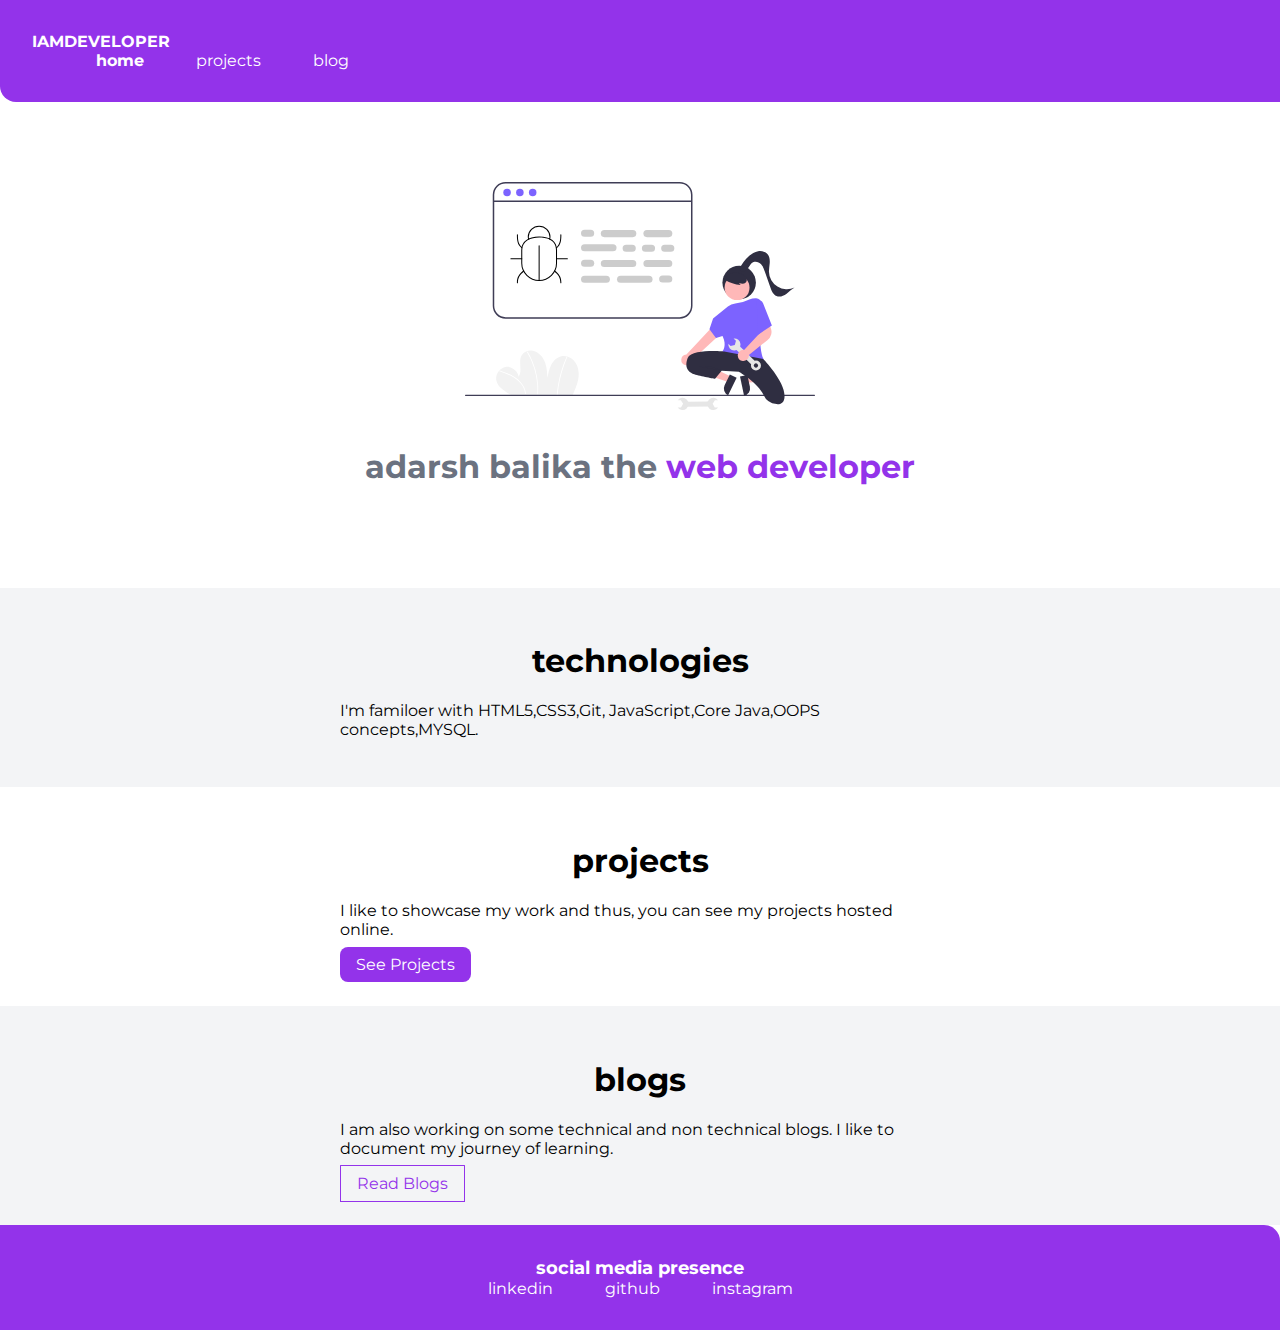
<file: index.html>
<!DOCTYPE html>
<html lang="en">
<head>
    <meta charset="UTF-8">
    <meta name="viewport" content="width=device-width, initial-scale=1.0">
    <title>home | adarshbalika</title>
    <link href="styles.css" rel="stylesheet" />
</head>
<body>

    <nav class="navigation container">
       <div class="nav-brand">IAMDEVELOPER</div>
       <ul class="list-non-bullet nav-pills">
           <li class="list-item-inline">
               <a class="link link-active" href="/">home</a>
           </li>
            <li class="list-item-inline">
               <a class="link" href="/projects.html">projects</a>
           </li>
           <li class="list-item-inline">
               <a class="link" href="/blogs.html">blog</a>
           </li>
       </ul>
    </nav>

    <header class="hero">
        <img class="hero-img" src="images/hero.svg" />
        <h1 class="hero-heading">adarsh balika 
           the<span class="heading-invented">
        web developer</span></h1>
       </header>

       <section class="section ow">
        <div class="container container-center">
        <h1>technologies</h1>
       <p>I'm familoer with HTML5,CSS3,Git,
        JavaScript,Core Java,OOPS concepts,MYSQL.</p>
       </div>
       </section>


       <section class="section">
        <div class="container container-center">
        <h1>projects</h1>
     <p>I like to showcase my work and thus,
        you can see my projects hosted online.</p>
        <a class="link link-primary" 
        href="/projects.html">See Projects</a>
        </div>
    </section>

    <section class="section ow">
        <div class="container container-center">
        <h1>blogs</h1>
       <p>I am also working on some 
        technical and non technical blogs.
    I like to document my journey of learning.</p>
    <a class="link link-secondary" href="/blogs.html">Read Blogs</a>

       </div>
       </section>

       <footer class="footer">
        <div
         class="footer-header">social media presence
        </div>
            <ul class="social-links list-non-bullet">
                <li 
                class="list-item-inline">
                <a class="link"
                href="https://www.linkedin.com/in/preethi-k-4841b6229/">
                linkedin
                </a>
            </li>
                <li class="list-item-inline">
                <a class="link"
                href="https://github.com/Kpreethitulasiram">
                github
                </a>
            </li>
        <li
         class="list-item-inline">
                <a class="link"
                href="https://www.instagram.com/preethi_tulasiram/">
                instagram
                </a>
            </li>
            </ul>
        </footer>
</body>
</html>

</body>
</html>
</file>
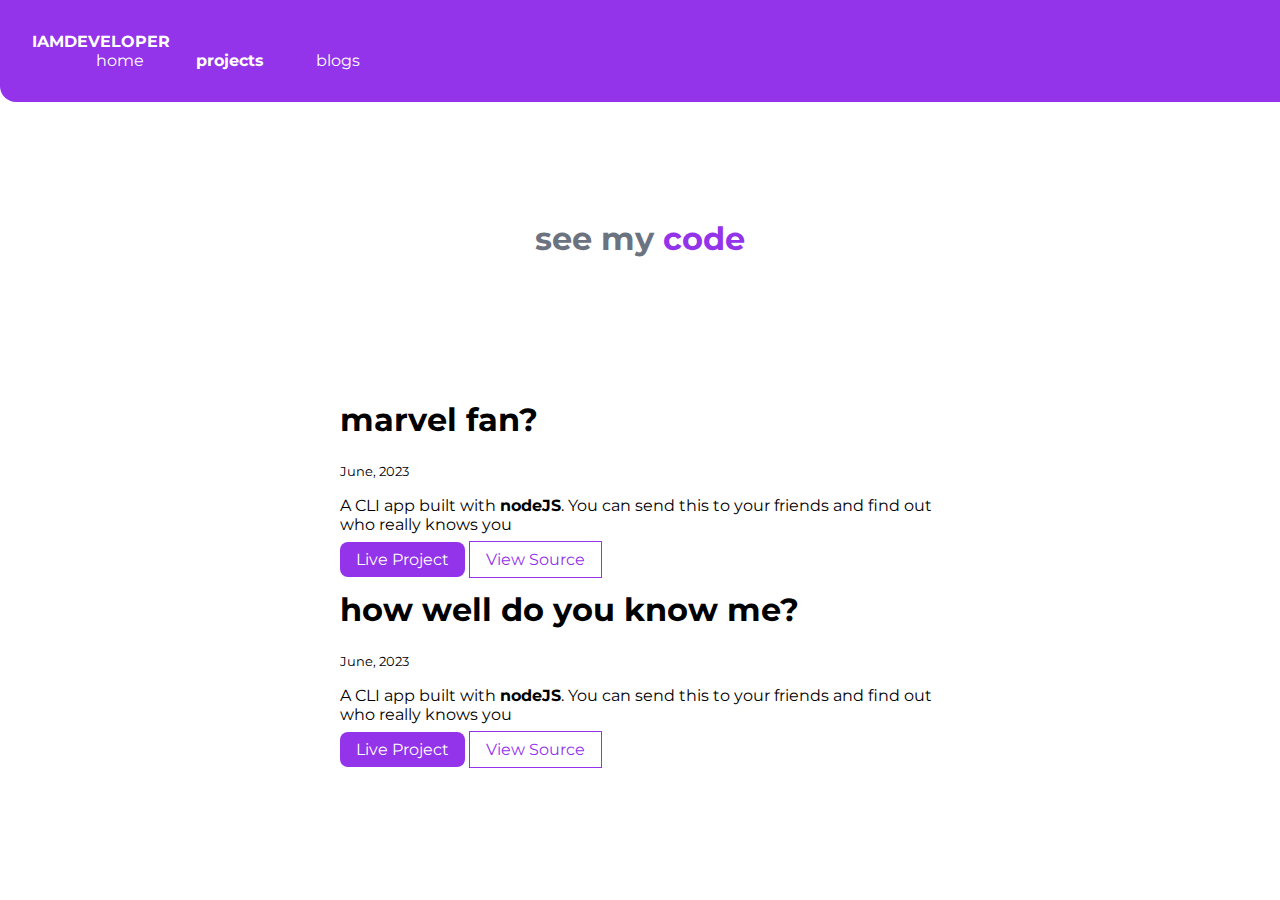
<file: projects.html>
<!DOCTYPE html>
<html lang="en">
<head>
    <meta charset="UTF-8">
    <meta name="viewport" content="width=device-width, initial-scale=1.0">
    <link href="/styles.css" rel="stylesheet" />
    <title>project | adarshbalika</title>
</head>
<body>
    
    <nav class="navigation container">
        <div class="nav-brand">IAMDEVELOPER</div>
        <ul class="list-non-bullet nav-pills">
            <li class="list-item-inline">
                <a class="link" href="/">home</a>
            </li>
             <li class="list-item-inline">
                <a class="link link-active" href="/projects.html">projects</a>
            </li>
            <li class="list-item-inline">
                <a class="link" href="/blogs.html">blogs</a>
            </li>
        </ul>
    </nav>

    <header class="hero">
        <h1 class="hero-heading">see my
           <span class="heading-invented">code</span></h1>
       </header>

<ul class="list-non-bullet">

        <li>
            <div class="container container-center margin-md">
            <h1>marvel fan?</h1>
            <small>June, 2023</small>
            <p>A CLI app built with <strong>nodeJS</strong>. You can send this to
            your friends and find out who really knows you</p>
        
        <a class="link link-primary" href="https://repl.it/@preethi">Live Project</a>
        <a class="link link-secondary" href="https://github.com/@preethitulasiram/First-Project">View Source</a>

        </div>

        </li>

        <li>
            <div class="container container-center margin-md">
            <h1>how well do you know me?</h1>
            <small>June, 2023</small>
            <p>A CLI app built with <strong>nodeJS</strong>. You can send this to
            your friends and find out who really knows you</p>
        
        <a class="link link-primary" href="https://repl.it/@preethi">Live Project</a>
        <a class="link link-secondary" href="https://github.com/@preethitulasiram/First-Project">View Source</a>
        </div>
        </li>
       </ul>

    </body>
    </html>
</file>
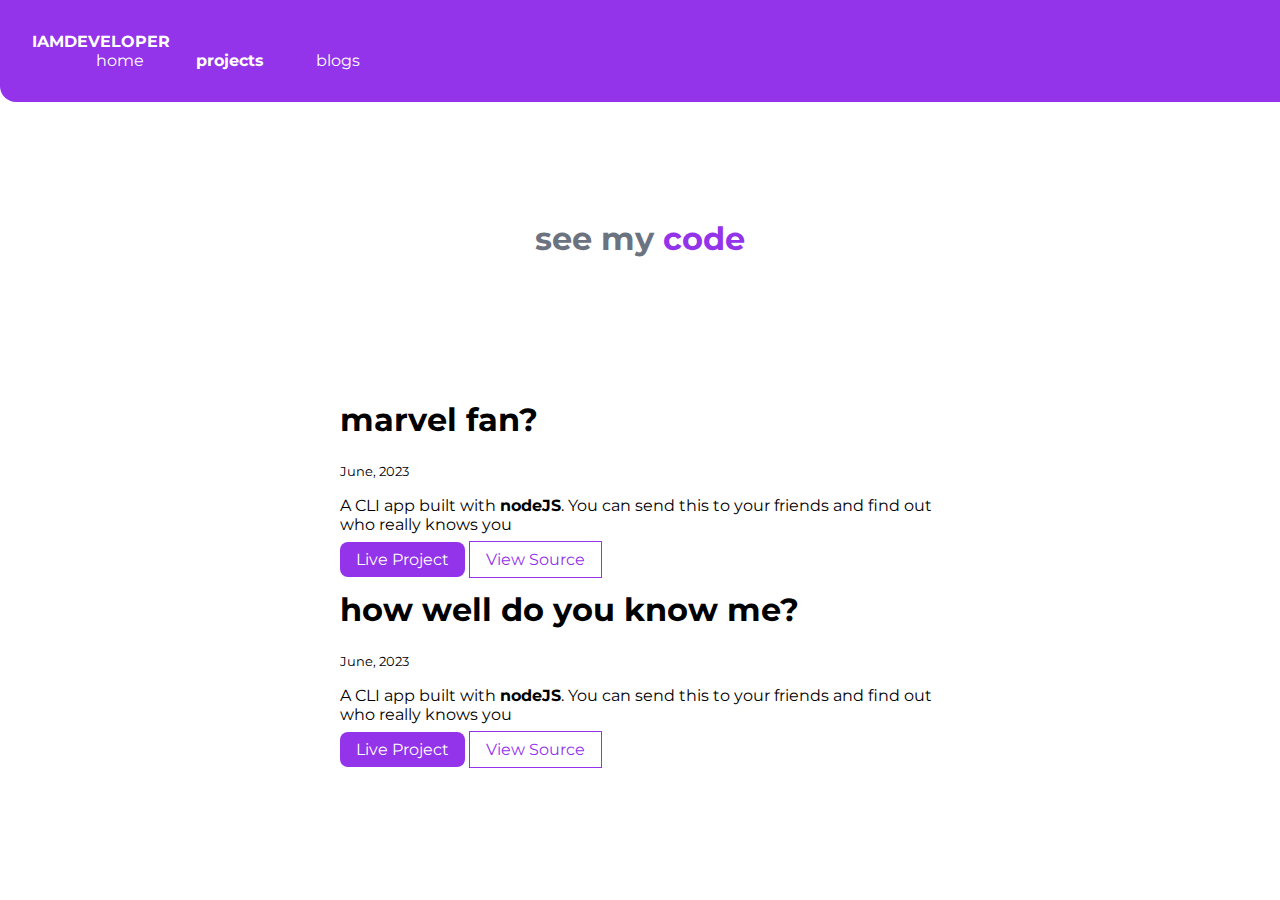
<file: lib/projects.html>
<!DOCTYPE html>
<html lang="en">
<head>
    <meta charset="UTF-8">
    <meta name="viewport" content="width=device-width, initial-scale=1.0">
    <link href="/styles.css" rel="stylesheet" />
    <title>Projects | adarshbalika</title>
</head>
<body>
    
    <nav class="navigation container">
        <div class="nav-brand">IAMDEVELOPER</div>
        <ul class="list-non-bullet nav-pills">
            <li class="list-item-inline">
                <a class="link" href="/">home</a>
            </li>
             <li class="list-item-inline">
                <a class="link link-active" href="/projects.html">projects</a>
            </li>
            <li class="list-item-inline">
                <a class="link" href="/blogs.html">blogs</a>
            </li>
        </ul>
    </nav>

    <header class="hero">
        <h1 class="hero-heading">see my
           <span class="heading-invented">code</span></h1>
       </header>

<ul class="list-non-bullet">

        <li>
            <div class="container container-center margin-md">
            <h1>marvel fan?</h1>
            <small>June, 2023</small>
            <p>A CLI app built with <strong>nodeJS</strong>. You can send this to
            your friends and find out who really knows you</p>
        
        <a class="link link-primary" href="https://repl.it/@preethi">Live Project</a>
        <a class="link link-secondary" href="https://github.com/@preethitulasiram/First-Project">View Source</a>

        </div>

        </li>

        <li>
            <div class="container container-center margin-md">
            <h1>how well do you know me?</h1>
            <small>June, 2023</small>
            <p>A CLI app built with <strong>nodeJS</strong>. You can send this to
            your friends and find out who really knows you</p>
        
        <a class="link link-primary" href="https://repl.it/@preethi">Live Project</a>
        <a class="link link-secondary" href="https://github.com/@preethitulasiram/First-Project">View Source</a>
        </div>
        </li>
       </ul>

    </body>
    </html>
</file>
<file: styles.css>
@import url('https://fonts.googleapis.com/css2?family=Lato:ital,wght@0,700;1,400&family=Montserrat:wght@200;300;400;700&display=swap');

:root {
    --primary-color:#9333ea;
    --off-white:#f3f4f6;
    --dark-gray:#6b7280;
}

body {
    font-family: 'Montserrat', sans-serif;
    margin:0px;

}

hr {
    margin: 2rem 0rem;
}

/**spaces **/

.margin-md {
    margin: 2rem;
}

/** container **/
.container {
    padding: 0rem 1rem;
}

.container-center {
    max-width: 600px;
    margin:auto;

}

/** links **/
.link {
    box-sizing: border-box;
    text-decoration:none;
    padding:0.5rem 1rem;
    margin-top: 5rem;
    margin-bottom: 1rem;
}

.link-primary {
    background-color: var(--primary-color);
    border-radius: 0.5rem;
    color:white;
}

.link-secondary {
    color:var(--primary-color);
    border-radius: 0.5px;
    border: 1px solid var(--primary-color);
}

/** look into BEM naming conversion for CSS **/
 
/** lists **/
.list-non-bullet {
    display:inline;
}
.list-item-inline {
    display:inline;
    padding:0rem 0.5rem;
}
.navigation {
    background-color:var(--primary-color);
    color:white;
    padding:2rem;
    border-bottom-left-radius:1rem;
}

.navigation .nav-pills {
    text-align: right;
}

.navigation .nav-brand {
    font-weight:bold;
}

.navigation .link {
    color:white;
}
 .navigation .link-active {
    font-weight:bold;
 }

 /** header **/

 .hero {
    padding:5rem;
 }

 .hero .hero-img {
    max-width:350px;
    display:block;
    margin:auto;
 }

 .hero .hero-heading {
    padding-top: 1rem;
    color: var(--dark-gray);
    text-align: center;
 }

 .hero .hero-heading 
 .heading-invented {
color: var(--primary-color);
 }

 /** section **/

 .section {
    padding: 2rem;
 }
.section h1,h3 {
    text-align:center;
}

.ow {
    background-color: var(--off-white);
}

/** footer **/

footer {
    background-color: var(--primary-color);
    padding:2rem 1rem;
    text-align:center;
    color:white;
    border-top-right-radius: 1rem;
}

.footer .link {
    color:white;
}

.footer .footer-header {
    font-weight:bold;
    font-size:large;
}

.footer ul {
    padding-inline-start: 0px;
}
</file>
